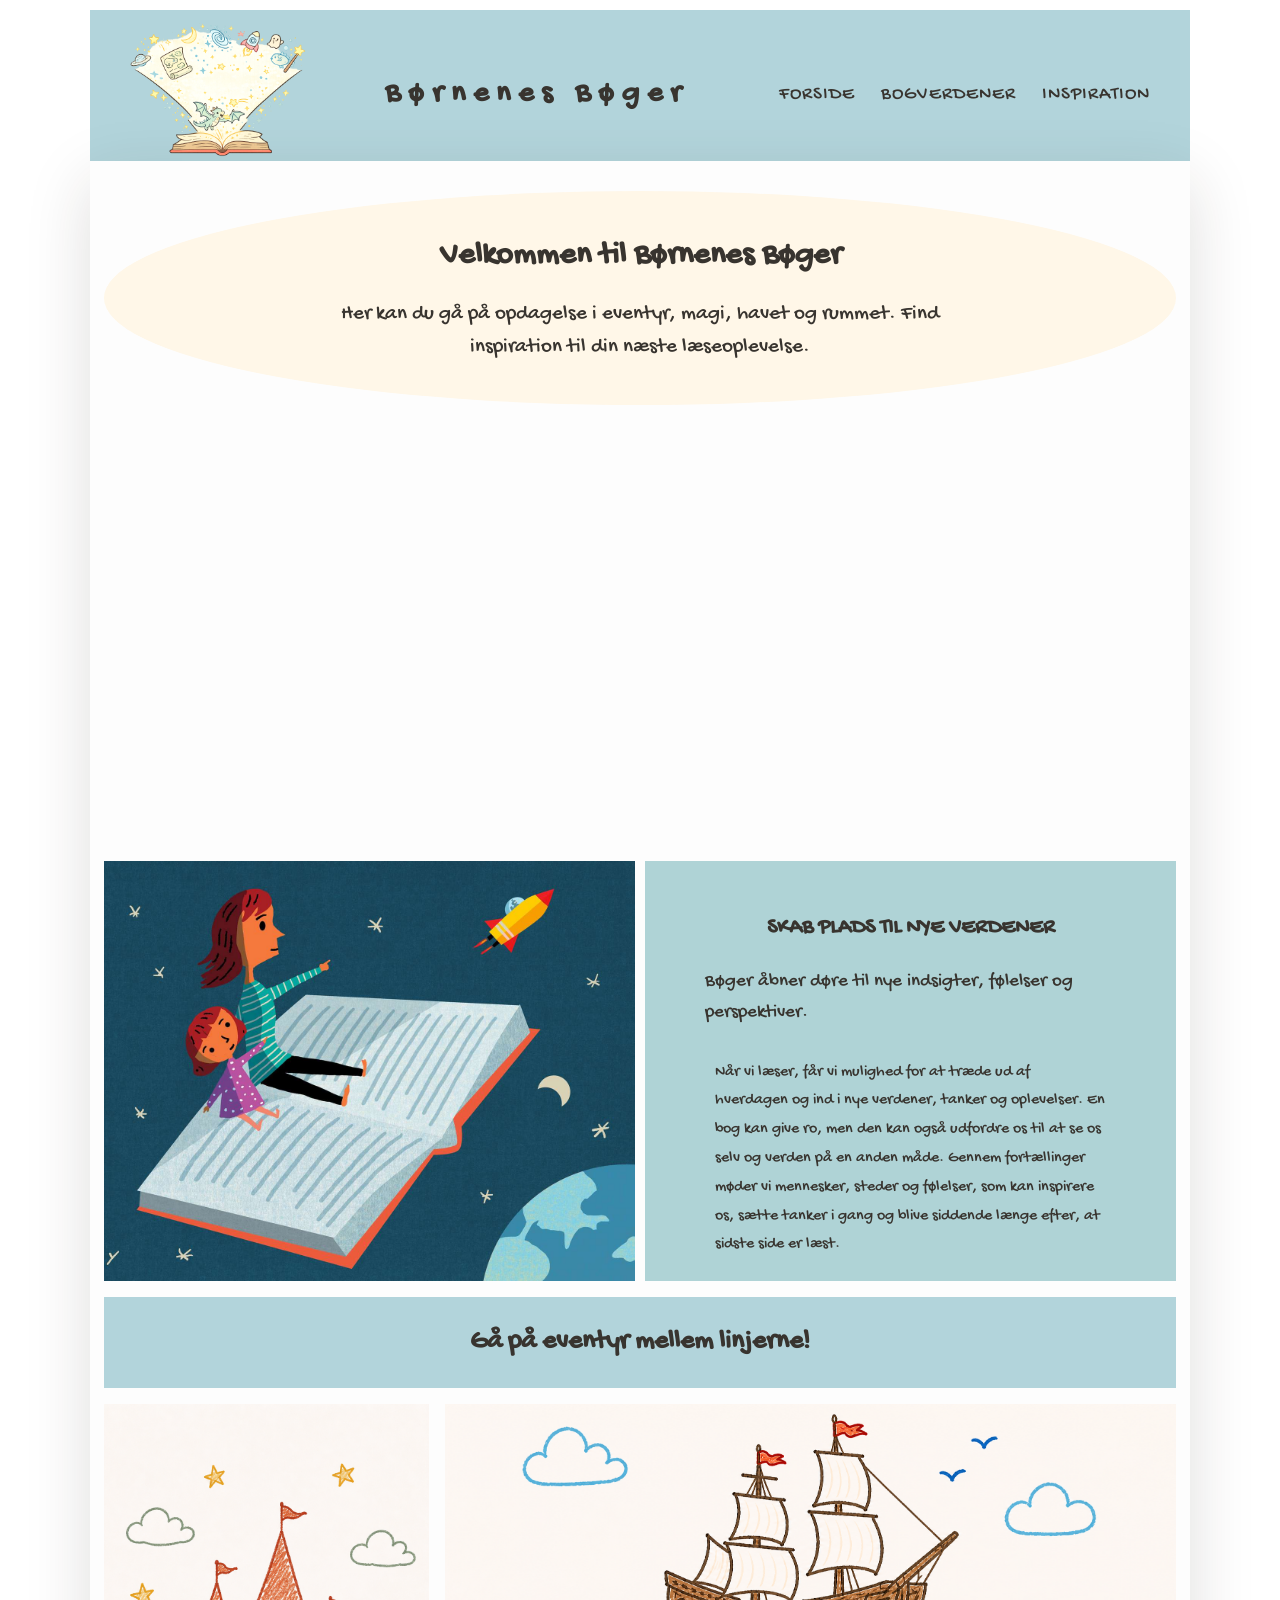
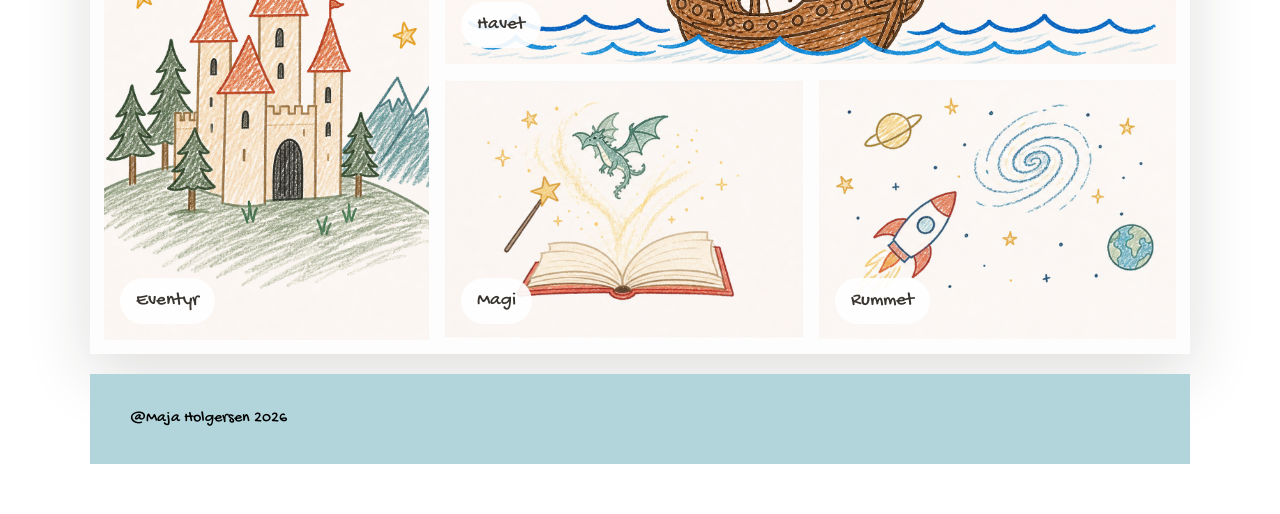
<file: index.html>
<!doctype html>
<html lang="da">
  <head>
    <meta charset="UTF-8" />
    <meta name="viewport" content="width=device-width, initial-scale=1.0" />
    <title>Sandkassesite</title>
    <link rel="stylesheet" href="index.css" />
  </head>

  <body>
    <header>
      <img class="logo" src="images/logo.png" alt="Åben bog logo" />
      <h2>Børnenes Bøger</h2>
      <nav>
        <a href="index.html">Forside</a>
        <a href="index.html">Bogverdener</a>
        <a href="index.html">Inspiration</a>
      </nav>
    </header>

    <main>
      <section class="intro">
        <h2>Velkommen til Børnenes Bøger</h2>
        <p>Her kan du gå på opdagelse i eventyr, magi, havet og rummet. Find inspiration til din næste læseoplevelse.</p>
      </section>

      <section class="hero">
        <video autoplay muted loop playsinline>
          <source src="hero.mp4" type="video/mp4" />
        </video>
      </section>

      <section class="sektion1">
        <img src="images/image_1.jpg" alt="bord med en åben bog" />

        <div class="sektion1-tekst">
          <h2>Skab plads til nye verdener</h2>

          <h3>Bøger åbner døre til nye indsigter, følelser og perspektiver.</h3>

          <p>
            Når vi læser, får vi mulighed for at træde ud af hverdagen og ind i nye verdener, tanker og oplevelser. En bog kan give ro, men den kan også udfordre os til at se os selv og verden på en anden måde. Gennem fortællinger møder vi mennesker,
            steder og følelser, som kan inspirere os, sætte tanker i gang og blive siddende længe efter, at sidste side er læst.
          </p>
        </div>
      </section>

      <section class="galleri-section">
        <h2 class="galleri-title">Gå på eventyr mellem linjerne!</h2>

        <div class="galleri-grid">
          <a href="#" class="galleri-card billede2">
            <img src="images/image_2.png" alt="Et eventyrslot med træer og stjerner" />
            <span>Eventyr</span>
          </a>

          <a href="#" class="galleri-card billede3">
            <img src="images/image_4.png" alt="Et sejlskib på havet" />
            <span>Havet</span>
          </a>

          <a href="#" class="galleri-card billede4">
            <img src="images/image_3.png" alt="En åben bog med tryllestav og drage" />
            <span>Magi</span>
          </a>

          <a href="#" class="galleri-card billede5">
            <img src="images/image_5.png" alt="En raket, planeter og stjerner i rummet" />
            <span>Rummet</span>
          </a>
        </div>
      </section>
    </main>

    <footer>
      <p>@Maja Holgersen 2026</p>
    </footer>
  </body>
</html>
</file>
<file: index.css>
/* ---------- GLOBAL ---------- */

@font-face {
  font-family: "Gochi";
  src: url(fonts/GochiHand-Regular.ttf) format("truetype");
}

* {
  box-sizing: border-box;
  margin: 0;
  padding: 0;
}

/* Fjerner browserens standard-margin og padding.
box-sizing: border-box; gør det lettere at styre størrelser, fordi padding og border tælles med i elementets bredde. */

body {
  background-color: #ffffff;
  color: #38342f;
  font-family: "Gochi", Arial, sans-serif;
  line-height: 1.6;
}

/* Bestemmer hele sidens grunddesign.
Baggrunden bliver lys beige, teksten bliver mørkebrun, og brødteksten bruger Arial. */

img {
  max-width: 100%;
  display: block;
}

/* Gør, at billeder aldrig bliver bredere end deres container.
display: block; fjerner små mellemrum under billeder. */

main {
  max-width: 1100px;
  margin: 16px auto 50px;
  background-color: #fdfdfd;
  padding: 14px;
  box-shadow: 0 20px 60px rgba(42, 36, 30, 0.15);
}

/* Laver selve hjemmesiden som en centreret “side” med maksimal bredde.
Den får lys baggrund, lidt luft indeni og en blød skygge, så den ligner mockuppet. */

/* ---------- HEADER ---------- */
/* ---------- HEADER ---------- */

header {
  max-width: 1100px;
  margin: 10px auto -35px;
  padding: 0 40px;
  background-color: #b2d4db;
  display: flex;
  align-items: center;
  justify-content: flex-start;
  gap: 80px;
  font-family: "Gochi", Arial, sans-serif;
  height: 170px;
  overflow: hidden;
}

header .logo {
  width: 260px;
  height: 260px;
  object-fit: contain;
  margin-left: -40px;
}

header h2 {
  font-size: 30px;
  letter-spacing: 8px;
  color: #38342f;
  font-weight: 600;
  margin: 0;
  line-height: 1;
  margin-left: -45px;
}

/* Toppen af siden.
display: flex; placerer logo og menu vandret.
justify-content: space-between; skubber logoet til venstre og menuen til højre. */

nav {
  margin-left: auto;
  display: flex;
  gap: 26px;
  align-items: center;
}

nav a {
  color: #38342f;
  text-decoration: none;
  font-size: 1.2rem;
  letter-spacing: 1px;
  text-transform: uppercase;
}

nav a:hover {
  text-decoration: underline;
}

/* ---------- HERO ---------- */

.intro {
  background-color: #fff7e8;
  text-align: center;
  padding: 40px 80px;
  margin-top: 16px;
  border-radius: 50%;
}

.intro h2 {
  font-family: "Gochi", Arial, sans-serif;
  font-size: 2rem;
  margin-bottom: 16px;
}

.intro p {
  font-family: "Gochi", Arial, sans-serif;
  font-size: 1.3rem;
  max-width: 650px;
  margin: 0 auto;
}
.hero {
  position: relative;
  height: 440px;
  overflow: hidden;
}

.hero video {
  width: 100%;
  height: 100%;
  object-fit: contain;
  object-position: center center;
  display: block;
}

/* ---------- SEKTION 1 ---------- */

.sektion1 {
  display: grid;
  grid-template-columns: 1fr 1fr;
  gap: 10px;
  margin-top: 16px;
}

.sektion1 img {
  width: 100%;
  height: 420px;
  object-fit: cover;
}

.sektion1-tekst {
  background-color: #afd3d6;
  padding: 50px 60px 10px;
  display: flex;
  flex-direction: column;
  justify-content: center;
  align-items: center;
}

.sektion1-tekst h2 {
  margin-bottom: 40px;
  font-family: "Gochi", cursive;
  font-size: 1.4rem;
  text-transform: uppercase;
}

.sektion1-tekst h3 {
  margin-top: -20px;
  margin-bottom: 60px;
  font-family: "Gochi", cursive;
  font-size: 1.2rem;
  font-weight: 400;
}

.sektion1-tekst p {
  font-family: "Gochi", cursive;
  font-size: 1rem;
  line-height: 1.8;
  padding: 10px;
  margin-top: -40px;
}

/* ---------- GALLERI ---------- */

.galleri-section {
  margin-top: 16px;
}

.galleri-title {
  background-color: #b2d4db;
  color: #38342f;
  font-family: "Gochi", Arial, sans-serif;
  font-size: 1.7rem;
  text-align: center;
  padding: 24px;
  margin-bottom: 16px;
}

.galleri-grid {
  display: grid;
  grid-template-columns: 1fr 1.1fr 1.1fr;
  grid-template-rows: 260px 260px;
  gap: 16px;
}

/* Alle billeder */
.galleri-grid img {
  width: 100%;
  height: 100%;
  object-fit: cover;
  display: block;
}

/* Øverste brede billede */
.galleri-grid .billede3 {
  grid-column: 2 / 4;
  grid-row: 1;
  object-fit: cover;
}

/* Venstre høje billede */
.billede2 {
  grid-column: 1;
  grid-row: 1 / 3;
  background-color: #ffffff;
}

.billede2 img {
  object-fit: contain;
  object-position: center center;
}

/* Nederste midterste billede */
.billede4 {
  grid-column: 2;
  grid-row: 2;
}

/* Nederste højre billede */
.galleri-grid .billede5 {
  grid-column: 3;
  grid-row: 2;
}

.galleri-card {
  position: relative;
  display: block;
  overflow: hidden;
  text-decoration: none;
  color: #38342f;
  background-color: #ffffff;
}

.galleri-card img {
  width: 100%;
  height: 100%;
  object-fit: cover;
  display: block;
  transition: transform 0.25s ease;
}

.galleri-card span {
  position: absolute;
  left: 16px;
  bottom: 16px;
  background-color: rgba(255, 255, 255, 0.92);
  padding: 8px 16px;
  border-radius: 999px;
  font-family: "Gochi", Arial, sans-serif;
  font-size: 1.2rem;
  color: #38342f;
}

.galleri-card:hover img {
  transform: scale(1.04);
}

/* ---------- FOOTER ---------- */

footer {
  max-width: 1100px;
  margin: 0 auto 50px;
  margin-top: -30px;
  background-color: #b2d4db;
  padding: 32px 40px;
  display: flex;
  align-items: center;
  justify-content: space-between;
}

footer p {
  color: #000000;
  font-family: "Gochi", Arial, sans-serif;
}

@media (max-width: 800px) {
  body {
    background-color: #ffffff;
    color: #38342f;
    font-family: Arial, sans-serif;
  }

  main {
    width: 100%;
    max-width: none;
    margin: 0;
    padding: 12px;
    background-color: #ffffff;
    box-shadow: none;
  }

  /* HEADER */

  header {
    margin: 0;
    padding: 14px 18px;
    height: auto;
    background-color: #b2d4db;
    display: grid;
    grid-template-columns: 72px 1fr auto;
    align-items: center;
    gap: 12px;
    overflow: visible;
  }

  header .logo {
    width: 72px;
    height: 72px;
    margin: 0;
    object-fit: contain;
  }

  header h1,
  header h2 {
    margin: 0;
    font-family: "Gochi", Arial, sans-serif;
    font-size: 1.8rem;
    line-height: 1.05;
    letter-spacing: 4px;
    text-align: center;
  }

  nav {
    margin: 0;
    display: flex;
    gap: 0;
  }

  nav a {
    display: none;
  }

  nav a:first-child {
    display: inline-block;
    background-color: #ffffff;
    padding: 8px 14px;
    border-radius: 999px;
    font-size: 1rem;
    text-decoration: none;
  }

  /* HERO */

  .hero {
    height: auto;
    margin: 14px 0 0;
    background-color: #fff7e8;
    overflow: hidden;
  }

  .hero video {
    width: 100%;
    height: auto;
    object-fit: contain;
    display: block;
  }

  /* INTRO / SEKTION 1 */

  .sektion1 {
    display: grid;
    grid-template-columns: 1fr;
    gap: 0;
    margin-top: 14px;
  }

  .sektion1 img {
    width: 100%;
    height: auto;
    object-fit: contain;
    background-color: #fff7e8;
  }

  .sektion1-tekst {
    background-color: #b2d4db;
    padding: 28px 24px;
    text-align: center;
    display: block;
  }

  .sektion1-tekst h2 {
    font-family: "Gochi", Arial, sans-serif;
    font-size: 1.5rem;
    line-height: 1.2;
    margin-bottom: 18px;
    text-transform: uppercase;
  }

  .sektion1-tekst h3 {
    font-family: "Gochi", Arial, sans-serif;
    font-size: 1.15rem;
    line-height: 1.4;
    font-weight: 400;
    margin-bottom: 18px;
  }

  .sektion1-tekst p {
    font-family: Arial, sans-serif;
    font-size: 0.98rem;
    line-height: 1.65;
    max-width: 36rem;
    margin: 0 auto;
  }

  /* GALLERI */

  .galleri-section {
    margin-top: 14px;
  }

  .galleri-title {
    background-color: #b2d4db;
    font-family: "Gochi", Arial, sans-serif;
    font-size: 1.35rem;
    text-align: center;
    padding: 14px 12px;
    margin-bottom: 12px;
  }

  .galleri-grid {
    display: grid;
    grid-template-columns: 1fr 1fr;
    gap: 12px;
  }

  .galleri-grid .billede2,
  .galleri-grid .billede3,
  .galleri-grid .billede4,
  .galleri-grid .billede5 {
    grid-column: auto;
    grid-row: auto;
  }

  .galleri-card {
    position: relative;
    display: block;
    aspect-ratio: 1 / 1;
    overflow: hidden;
    background-color: #fff7e8;
    text-decoration: none;
    color: #38342f;
  }

  .galleri-card img {
    width: 100%;
    height: 100%;
    object-fit: cover;
    display: block;
    transition: transform 0.25s ease;
  }

  .galleri-card span {
    position: absolute;
    left: 50%;
    top: 50%;
    transform: translate(-50%, -50%);
    background-color: rgba(255, 255, 255, 0.92);
    padding: 8px 14px;
    border-radius: 14px;
    font-family: "Gochi", Arial, sans-serif;
    font-size: 1rem;
    text-align: center;
    white-space: nowrap;
  }

  .galleri-card:hover img {
    transform: scale(1.04);
  }

  /* FOOTER */

  footer {
    margin: 14px 12px 24px;
    padding: 22px;
    background-color: #b2d4db;
    display: block;
    text-align: center;
  }

  footer p {
    font-family: "Gochi", Arial, sans-serif;
    font-size: 1rem;
  }
}
</file>
